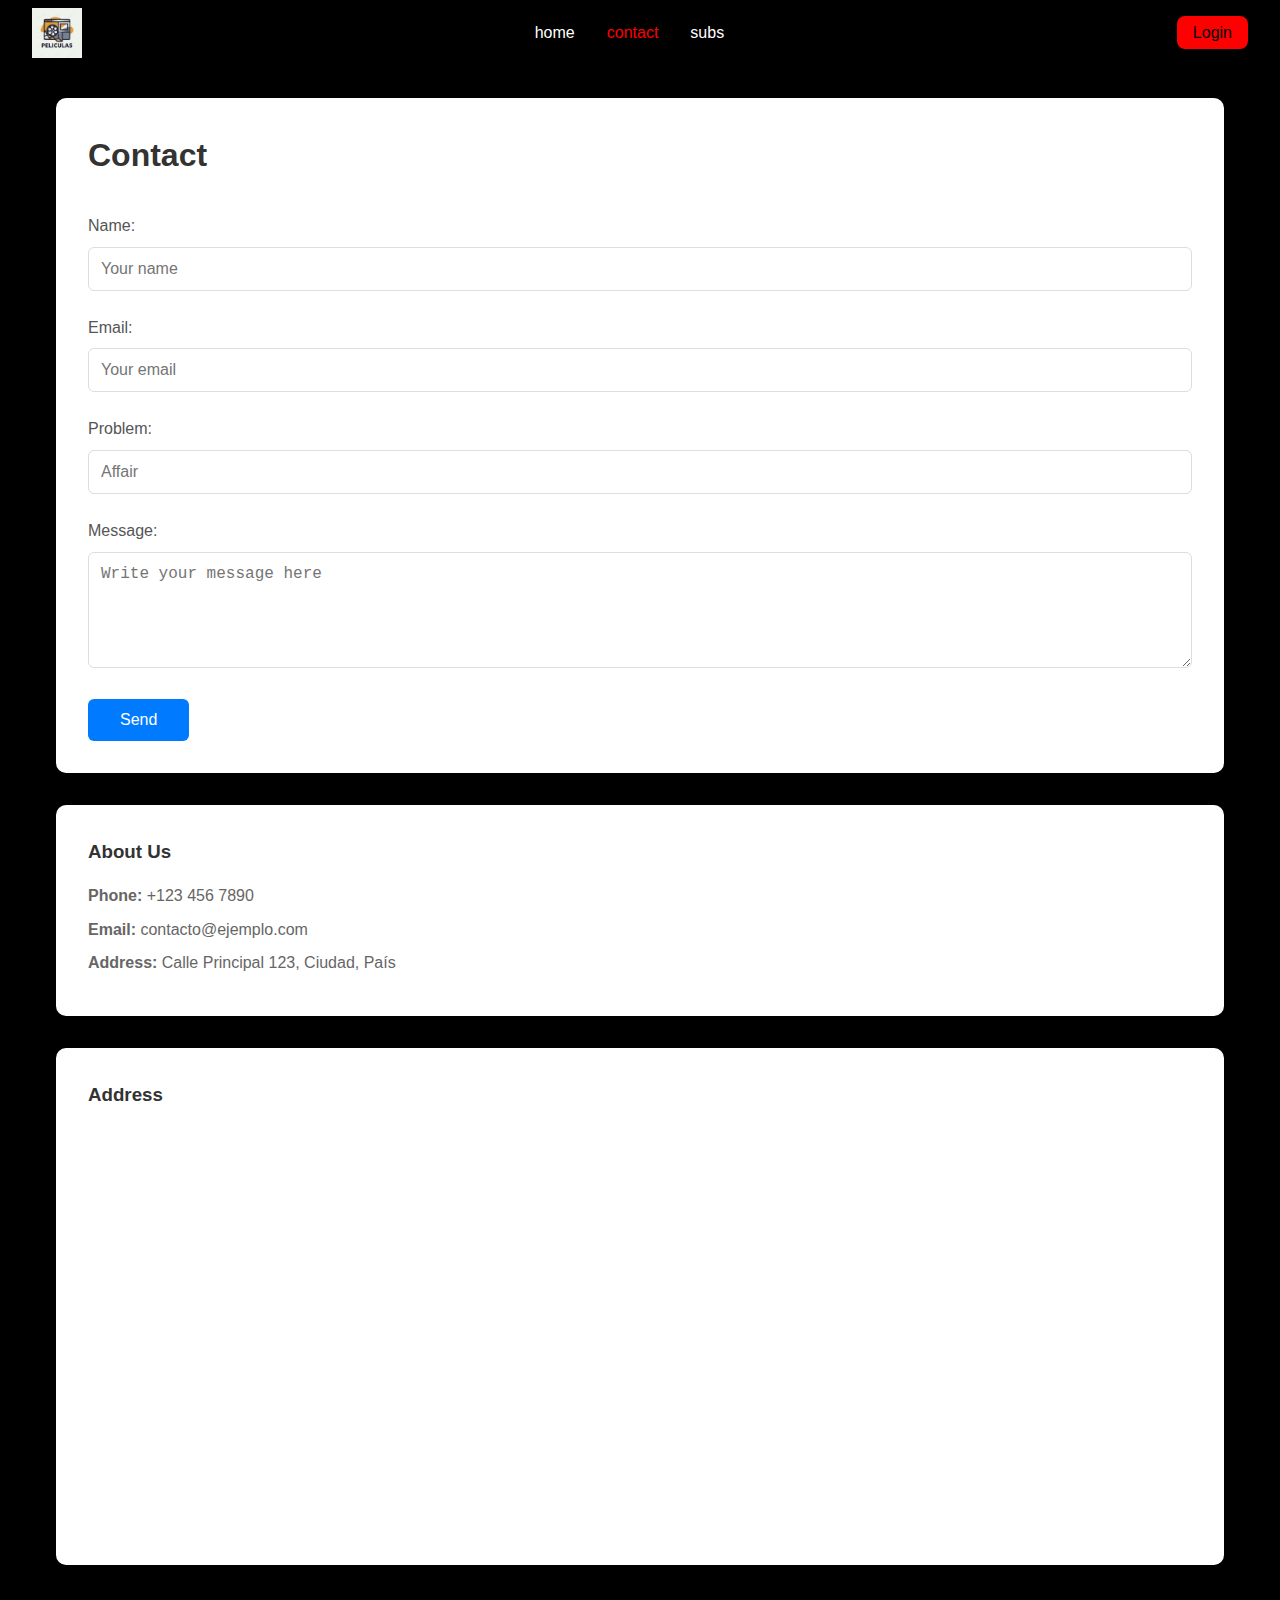
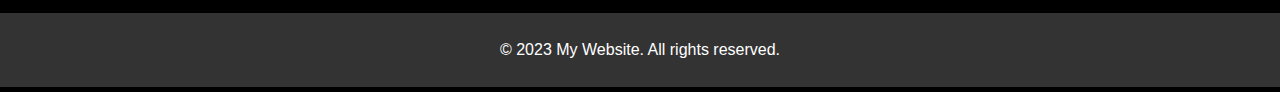
<file: contact.html>
<!DOCTYPE html>
<html lang="es">
<head>
    <meta charset="UTF-8">
    <meta name="viewport" content="width=device-width, initial-scale=1.0">
    <title>Página de Contacto</title>
    <link rel="stylesheet" href="styles8.css">
</head>
<body>
    
    <header>
        <nav class="navbar">
          
            <div class="logo">
                <img src="download.png" alt="Logo del Sitio" class="logo">
            </div>

        
            <ul class="nav-links">
                <li><a href="index.html" class="nav-link">home</a></li>
                <li><a href="contact.html" class="nav-link active">contact</a></li>
                <li><a href="subs.html" class="nav-link">subs</a></li>
            </ul>

          
            <div class="auth-buttons">
                <a href="login.html" class="auth-button grey">Login</a>
               
            </div>
        </nav>
    </header>

 
    <main>
        <section class="contact-section">
            <h2>contact</h2>
            
          
            <form id="contactForm" action="#" method="POST">
                <div class="form-group">
                    <label for="name">Name:</label>
                    <input type="text" id="name" name="name" required placeholder="Your name">
                </div>
                <div class="form-group">
                    <label for="email">email:</label>
                    <input type="email" id="email" name="email" required placeholder="Your email">
                </div>
                <div class="form-group">
                    <label for="subject">problem:</label>
                    <input type="text" id="subject" name="subject" required placeholder="Affair">
                </div>
                <div class="form-group">
                    <label for="message">message:</label>
                    <textarea id="message" name="message" rows="5" required placeholder="Write your message here"></textarea>
                </div>
                <button type="submit" class="submit-button">send</button>
            </form>
        </section>

        
        <section class="info-section">
            <h3>about us</h3>
            <ul class="contact-info">
                <li><strong>Phone:</strong> +123 456 7890</li>
                <li><strong>Email:</strong> contacto@ejemplo.com</li>
                <li><strong>Address:</strong> Calle Principal 123, Ciudad, País</li>
            </ul>
        </section>

    
        <section class="map-section">
            <h3>Address</h3>
            <iframe
                src="https://www.google.com/maps/embed?pb=!1m18!1m12!1m3!1d3022.898436979762!2d-73.99524328443024!3d40.75004527932791!2m3!1f0!2f0!3f0!3m2!1i1024!2i768!4f13.1!3m3!1m2!1s0x89c258e239e5b63f%3A0x6dd0a8c76b5da3c9!2sTimes%20Square!5e0!3m2!1sen!2sus!4v1696815874597!5m2!1sen!2sus"
                width="100%"
                height="400"
                style="border:0;"
                allowfullscreen=""
                loading="lazy"
                referrerpolicy="no-referrer-when-downgrade"
            ></iframe>
        </section>
    </main>


    <footer class="footer">
        <p>&copy; 2023 My Website. All rights reserved.</p>
    </footer>
</body>
</html>
</file>
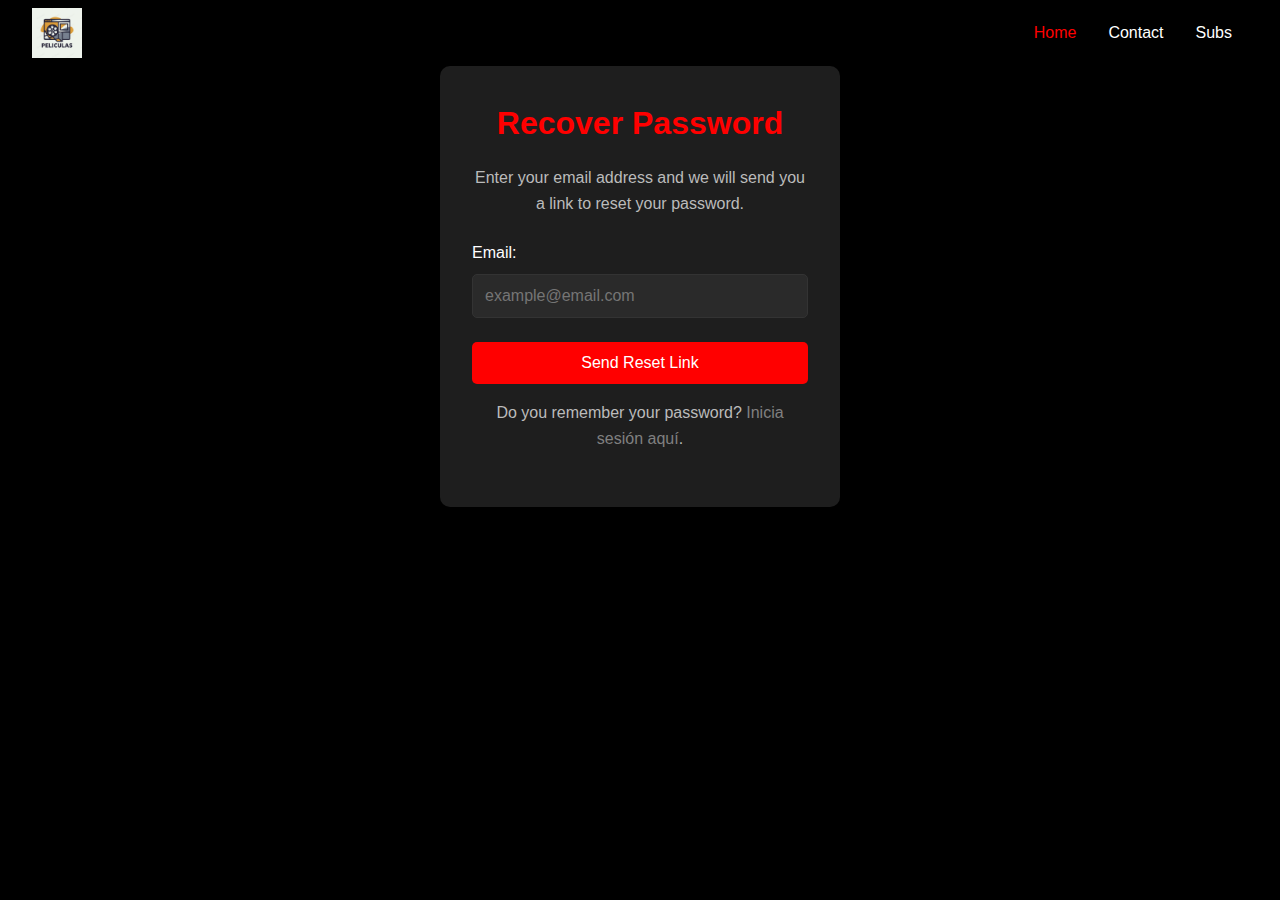
<file: forgot-password.html>
<!DOCTYPE html>
<html lang="es">
<head>
    <meta charset="UTF-8">
    <meta name="viewport" content="width=device-width, initial-scale=1.0">
    <title>Recuperar Contraseña</title>
    <link rel="stylesheet" href="styles5.css">
</head>
<body>
  
    <header>
        <nav class="navbar">
            <div class="logo">
                <img src="download.png" alt="Logo del Sitio" class="logo">
            </div>
            <ul class="nav-links">
                <li><a href="index.html" class="nav-link active">Home</a></li>
                <li><a href="contact.html" class="nav-link">Contact</a></li>
                <li><a href="subs.html" class="nav-link">Subs</a></li>
            </ul>
        </nav>
    </header>


    <main>
        <section class="forgot-password-section">
            <h2>Recover Password</h2>
            <p>Enter your email address and we will send you a link to reset your password.</p>

           
            <form id="forgotPasswordForm" onsubmit="return sendResetLink()">
              
                <div class="form-group">
                    <label for="email">Email:</label>
                    <input type="email" id="email" name="email" placeholder="example@email.com" required>
                </div>

            
                <button type="submit" class="submit-button">Send Reset Link</button>

               
                <p class="login-link">Do you remember your password? <a href="login.html">Inicia sesión aquí</a>.</p>
            </form>
        </section>
    </main>


    
    <script>
       
        function sendResetLink() {
            const email = document.getElementById('email').value.trim();

            const emailPattern = /^[^\s@]+@[^\s@]+\.[^\s@]+$/;
            if (!emailPattern.test(email)) {
                alert('Por favor, ingresa un correo electrónico válido.');
                return false;
            }

            alert(`Un enlace para restablecer tu contraseña ha sido enviado a ${email}.`);
            return true;
        }
    </script>
</body>
</html>
</file>
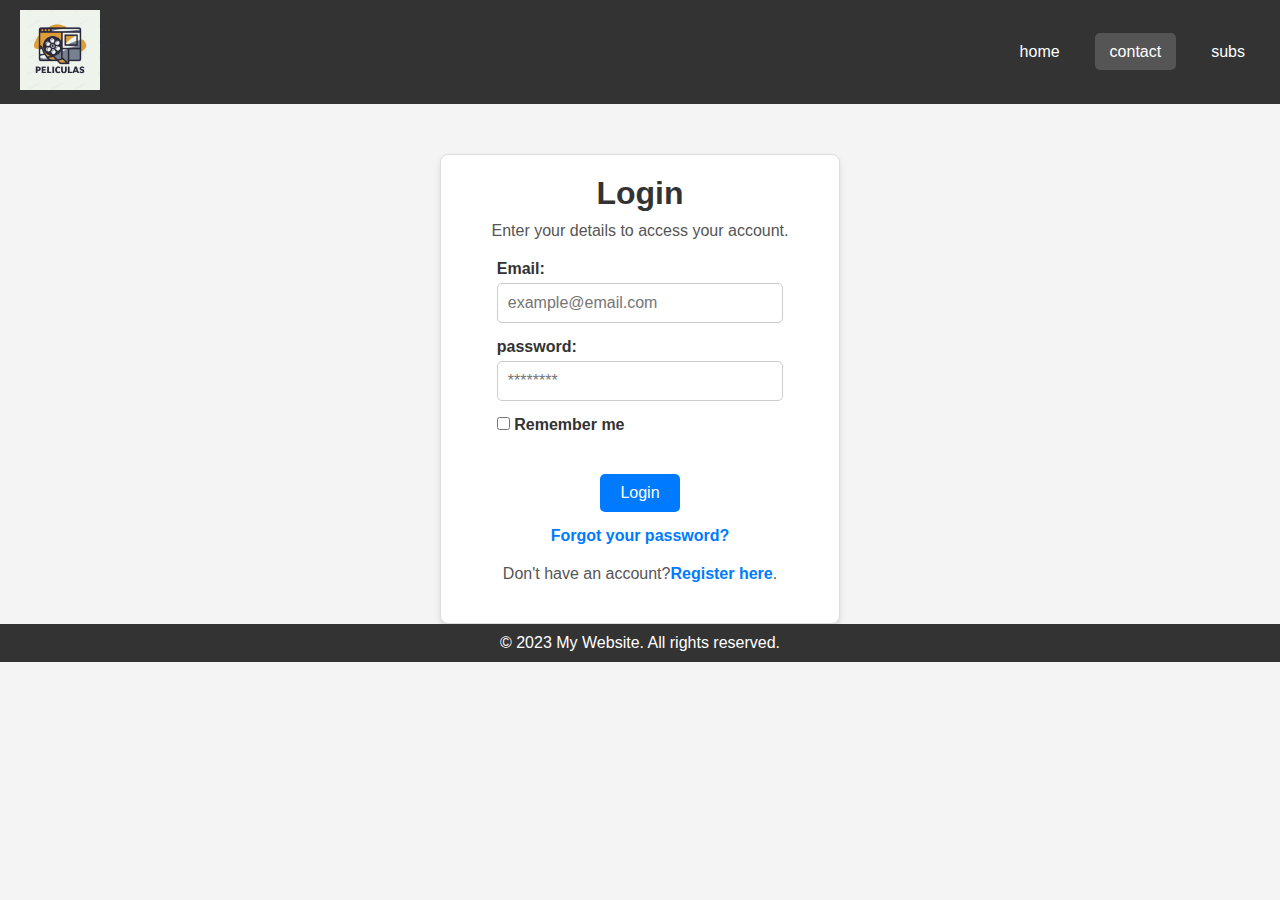
<file: login.html>
<!DOCTYPE html>
<html lang="es">
<head>
    <meta charset="UTF-8">
    <meta name="viewport" content="width=device-width, initial-scale=1.0">
    <title>Iniciar Sesión</title>
    <link rel="stylesheet" href="styles3.css">
</head>
<body>
   
    <header>
        <nav class="navbar">
            <div class="logo">
                <img src="download.png" alt="Logo del Sitio" class="logo">
                
            </div>
            <ul class="nav-links">
                <li><a href="index.html" class="nav-link">home</a></li>
                <li><a href="contact.html" class="nav-link active">contact</a></li>
                <li><a href="subs.html" class="nav-link">subs</a></li>
            </ul>
        </nav>
    </header>

    <main>
        <section class="login-section">
            <h2>Login</h2>
            <p>Enter your details to access your account.</p>

            <form id="loginForm" onsubmit="return validateLogin()">
              
                <div class="form-group">
                    <label for="email">Email:</label>
                    <input type="email" id="email" name="email" placeholder="example@email.com" required>
                </div>

                <div class="form-group">
                    <label for="password">password:</label>
                    <input type="password" id="password" name="password" placeholder="********" required>
                </div>

              
                <div class="form-group">
                    <label>
                        <input type="checkbox" id="rememberMe" name="rememberMe"> Remember me
                    </label>
                </div>

             
                <button type="submit" class="submit-button">Login</button>

          
                <p class="forgot-password"><a href="forgot-password.html">Forgot your password?</a></p>

             
                <p class="register-link">Don't have an account?<a href="register.html">Register here</a>.</p>
            </form>
        </section>
    </main>


    <footer class="footer">
        <p>&copy; 2023 My Website. All rights reserved.</p>
    </footer>

    <script>
        function validateLogin() {
            const email = document.getElementById('email').value.trim();
            const password = document.getElementById('password').value;

         
            const emailPattern = /^[^\s@]+@[^\s@]+\.[^\s@]+$/;
            if (!emailPattern.test(email)) {
                alert('Por favor, ingresa un correo electrónico válido.');
                return false;
            }

          
            if (password.length < 6) {
                alert('La contraseña debe tener al menos 6 caracteres.');
                return false;
            }

         
            alert('Inicio de sesión exitoso. ¡Bienvenido!');
            return true;
        }
    </script>
</body>
</html>
</file>
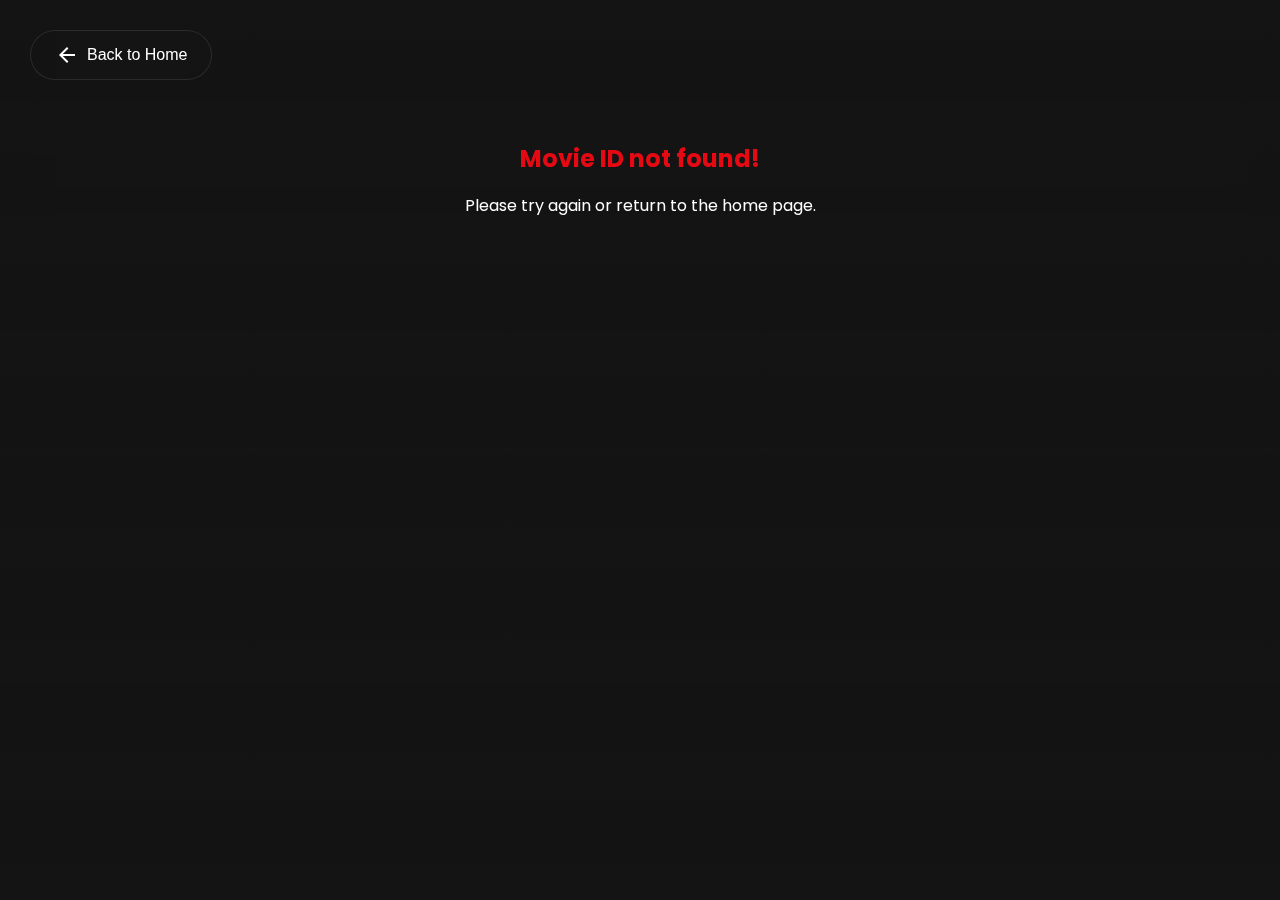
<file: movie-details.html>
<!DOCTYPE html>
<html lang="es">
<head>
    <meta charset="UTF-8">
    <meta name="viewport" content="width=device-width, initial-scale=1.0">
    <title>Movie Details</title>
    <link rel="stylesheet" href="movie-details.css">
    <link href="https://fonts.googleapis.com/css2?family=Poppins:wght@300;400;500;600;700&display=swap" rel="stylesheet">
</head>
<body>
    <div class="loading-screen">
        <div class="loader"></div>
    </div>

    <div class="background-wrapper">
        <div class="overlay"></div>
        <video class="background-video" autoplay muted loop playsinline>
            <source id="video-background" src="" type="video/mp4">
        </video>
    </div>

    <button class="back-button" onclick="window.location.href='index.html';">
        <svg class="back-icon" viewBox="0 0 24 24">
            <path d="M20 11H7.83l5.59-5.59L12 4l-8 8 8 8 1.41-1.41L7.83 13H20v-2z"/>
        </svg>
        <span>Back to Home</span>
    </button>

    <main id="movieDetails" class="content-wrapper">
      
    </main>

    <script src="movie-details.js"></script>
</body>
</html>
</file>
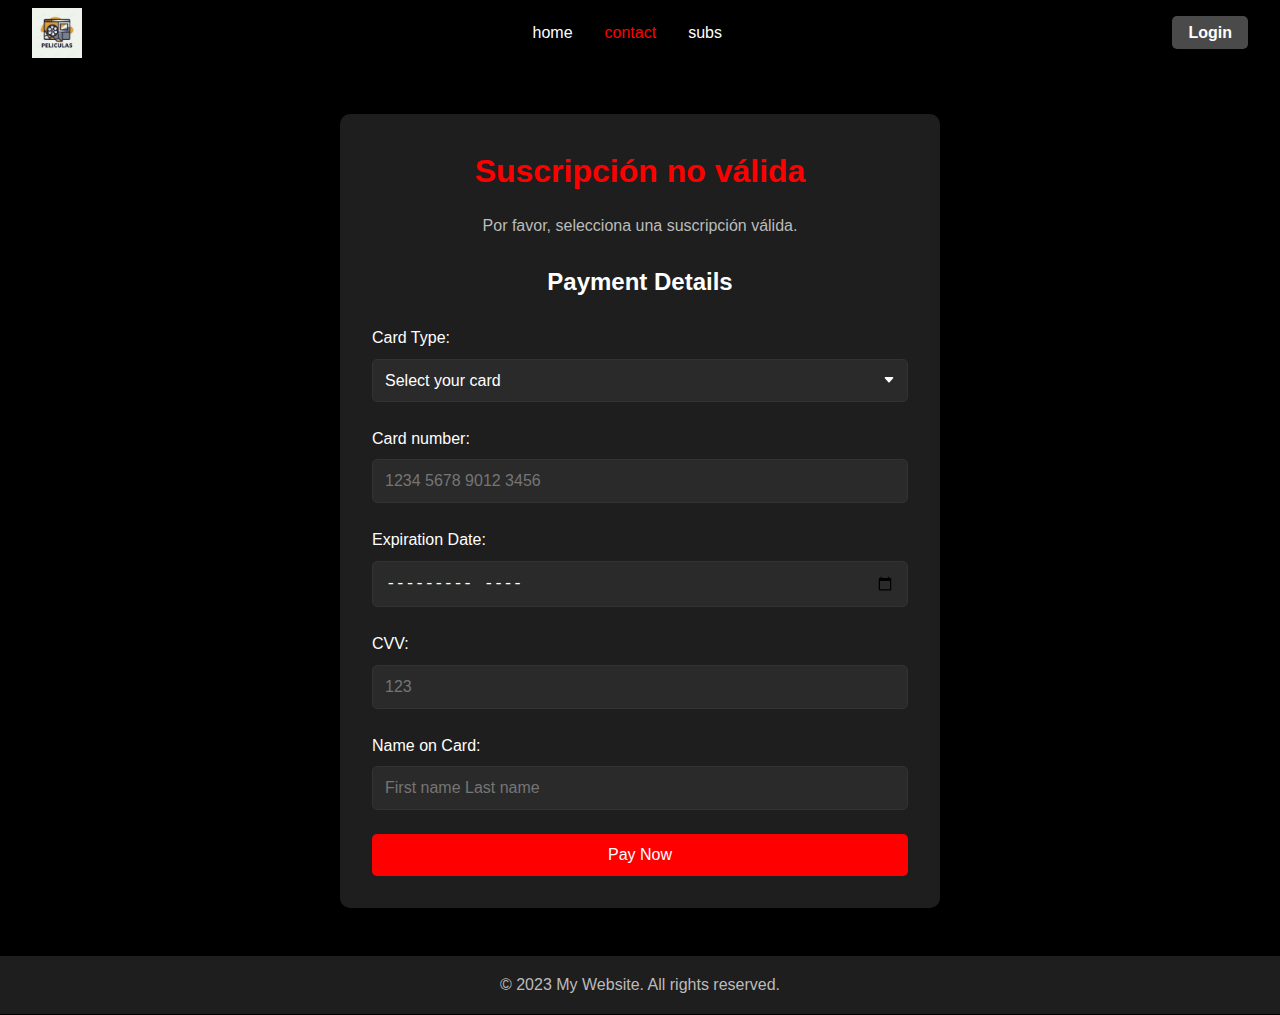
<file: payment.html>
<!DOCTYPE html>
<html lang="es">
<head>
    <meta charset="UTF-8">
    <meta name="viewport" content="width=device-width, initial-scale=1.0">
    <title>Pago de Suscripción</title>
    <link rel="stylesheet" href="styles6.css">
</head>
<body>
  
    <header>
        <nav class="navbar">
            <div class="logo">
                <img src="download.png" alt="Logo del Sitio" class="logo">
            </div>
            <ul class="nav-links">
                <li><a href="index.html" class="nav-link">home</a></li>
                <li><a href="contact.html" class="nav-link active">contact</a></li>
                <li><a href="subs.html" class="nav-link">subs</a></li>
            </ul>
            <div class="auth-buttons">
                <a href="login.html" class="auth-button grey">Login</a>
            </div>
        </nav>
    </header>

    <main>
        <section class="payment-section">
            <h2 id="subscriptionTitle">Loading subscription details...</h2>
            <p id="subscriptionDetails">Please wait while details are loaded.</p>

           
            <form id="paymentForm" action="#" method="POST" onsubmit="return validateForm()">
                <h3>Payment Details</h3>

                <div class="form-group">
                    <label for="cardType">Card Type:</label>
                    <select id="cardType" name="cardType" required>
                        <option value="" disabled selected>Select your card</option>
                        <option value="visa">Visa</option>
                        <option value="mastercard">MasterCard</option>
                    </select>
                </div>

               
                <div class="form-group">
                    <label for="cardNumber">Card number:</label>
                    <input type="text" id="cardNumber" name="cardNumber" placeholder="1234 5678 9012 3456" required>
                </div>

            
                <div class="form-group">
                    <label for="expiryDate">Expiration Date:</label>
                    <input type="month" id="expiryDate" name="expiryDate" required>
                </div>

              
                <div class="form-group">
                    <label for="cvv">CVV:</label>
                    <input type="text" id="cvv" name="cvv" placeholder="123" maxlength="3" required>
                </div>

             
                <div class="form-group">
                    <label for="cardholderName">Name on Card:</label>
                    <input type="text" id="cardholderName" name="cardholderName" placeholder="First name Last name" required>
                </div>

            
                <button type="submit" class="submit-button">Pay Now</button>
            </form>
        </section>
    </main>

   
    <footer class="footer">
        <p>&copy; 2023 My Website. All rights reserved.</p>
    </footer>

    <script>
      
        window.onload = () => {
            const params = new URLSearchParams(window.location.search);
            const type = params.get('type');

            let title, details;

            if (type === '1-month') {
                title = 'Suscripción de 1 Mes';
                details = 'Precio: $9.99<br>Acceso ilimitado durante 1 mes.';
            } else if (type === '3-months') {
                title = 'Suscripción de 3 Meses';
                details = 'Precio: $24.99<br>Ahorra con nuestra oferta trimestral.';
            } else if (type === '1-year') {
                title = 'Suscripción de 1 Año';
                details = 'Precio: $89.99<br>Ahorra más con nuestra suscripción anual.';
            } else {
                title = 'Suscripción no válida';
                details = 'Por favor, selecciona una suscripción válida.';
            }

            document.getElementById('subscriptionTitle').innerHTML = title;
            document.getElementById('subscriptionDetails').innerHTML = details;
        };

  
        function validateForm() {
            const cardType = document.getElementById('cardType').value;
            const cardNumber = document.getElementById('cardNumber').value.trim();
            const expiryDate = document.getElementById('expiryDate').value;
            const cvv = document.getElementById('cvv').value.trim();
            const cardholderName = document.getElementById('cardholderName').value.trim();

          
            if (!/^\d{16}$/.test(cardNumber)) {
                alert('El número de tarjeta debe tener 16 dígitos.');
                return false;
            }

            if (!/^\d{3}$/.test(cvv)) {
                alert('El CVV debe tener 3 dígitos.');
                return false;
            }

           
            if (!/^[A-Za-z\s]+$/.test(cardholderName)) {
                alert('El nombre en la tarjeta solo puede contener letras y espacios.');
                return false;
            }

       
            alert('Pago exitoso. ¡Gracias por tu suscripción!');
            return true;
        }
    </script>
</body>
</html>
</file>
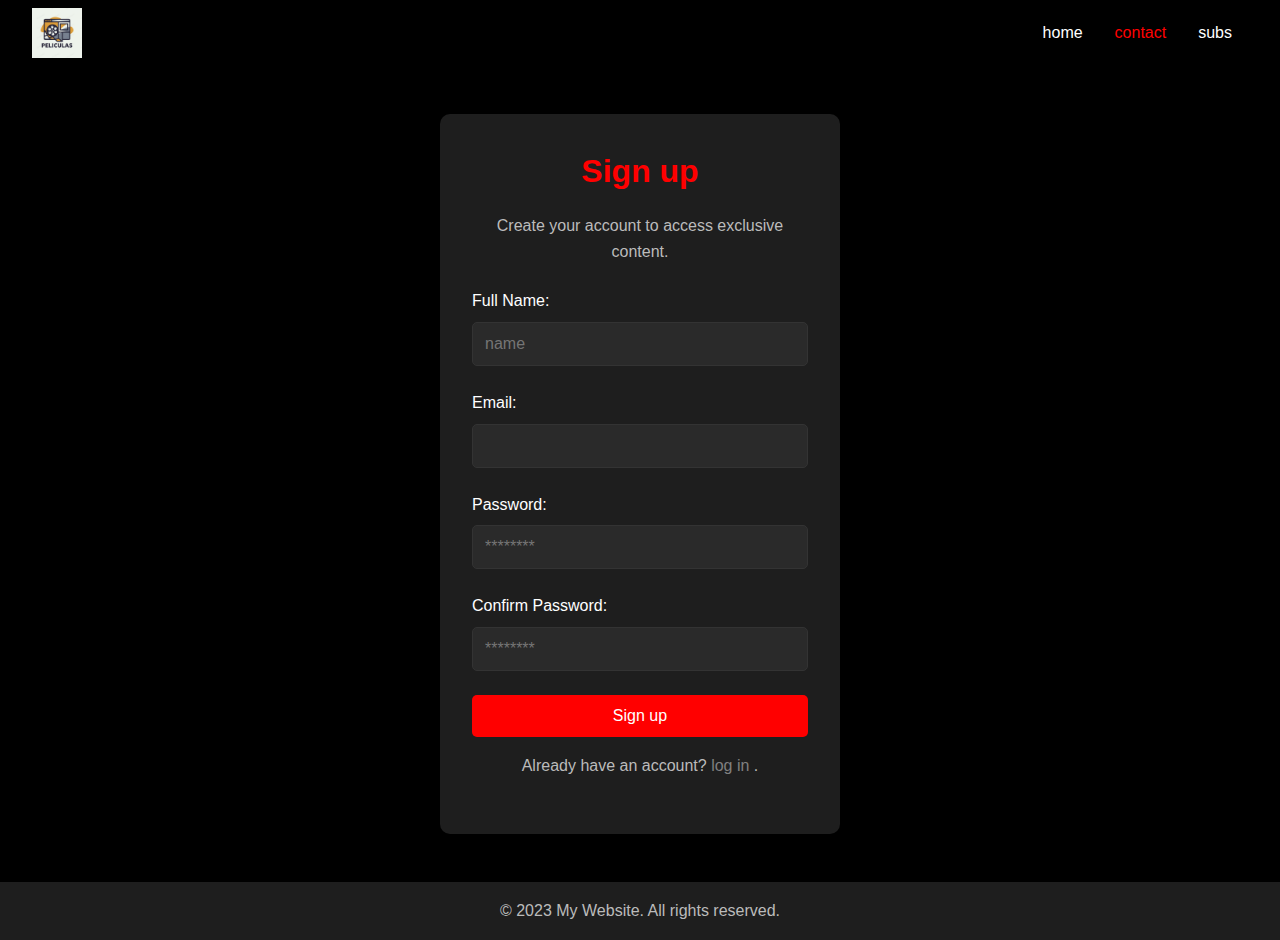
<file: register.html>
<!DOCTYPE html>
<html lang="es">
<head>
    <meta charset="UTF-8">
    <meta name="viewport" content="width=device-width, initial-scale=1.0">
    <title>Registro</title>
    <link rel="stylesheet" href="styles4.css">
</head>
<body>

    <header>
        <nav class="navbar">
            <div class="logo">
                <img src="download.png" alt="Logo del Sitio" class="logo">
            </div>
            <ul class="nav-links">
                <li><a href="index.html" class="nav-link">home</a></li>
                <li><a href="contact.html" class="nav-link active">contact</a></li>
                <li><a href="subs.html" class="nav-link">subs</a></li>
            </ul>
        </nav>
    </header>


    <main>
        <section class="register-section">
            <h2>Sign up</h2>
            <p>Create your account to access exclusive content.</p>

         
            <form id="registerForm" onsubmit="return validateRegistration()">
          
                <div class="form-group">
                    <label for="name">Full Name:</label>
                    <input type="text" id="name" name="name" placeholder="name " required>
                </div>

                <div class="form-group">
                    <label for="email">Email:</label>
                    <input type="email" id="email" name="email" placeholder="" required>
                </div>

                
                <div class="form-group">
                    <label for="password">Password:</label>
                    <input type="password" id="password" name="password" placeholder="********" required>
                </div>

             
                <div class="form-group">
                    <label for="confirmPassword">Confirm Password:</label>
                    <input type="password" id="confirmPassword" name="confirmPassword" placeholder="********" required>
                </div>

                <button type="submit" class="submit-button">Sign up</button>

             
                <p class="login-link">Already have an account? <a href="login.html">log in </a>.</p>
            </form>
        </section>
    </main>


    <footer class="footer">
        <p>&copy; 2023 My Website. All rights reserved.</p>
    </footer>

    <script>
       
        function validateRegistration() {
            const name = document.getElementById('name').value.trim();
            const email = document.getElementById('email').value.trim();
            const password = document.getElementById('password').value;
            const confirmPassword = document.getElementById('confirmPassword').value;

            if (name.length < 3) {
                alert('El nombre debe tener al menos 3 caracteres.');
                return false;
            }

            const emailPattern = /^[^\s@]+@[^\s@]+\.[^\s@]+$/;
            if (!emailPattern.test(email)) {
                alert('Por favor, ingresa un correo electrónico válido.');
                return false;
            }

            
            if (password.length < 6) {
                alert('La contraseña debe tener al menos 6 caracteres.');
                return false;
            }

            
            if (password !== confirmPassword) {
                alert('Las contraseñas no coinciden.');
                return false;
            }

            alert('Registro exitoso. ¡Bienvenido!');
            return true;
        }
    </script>
</body>
</html>
</file>
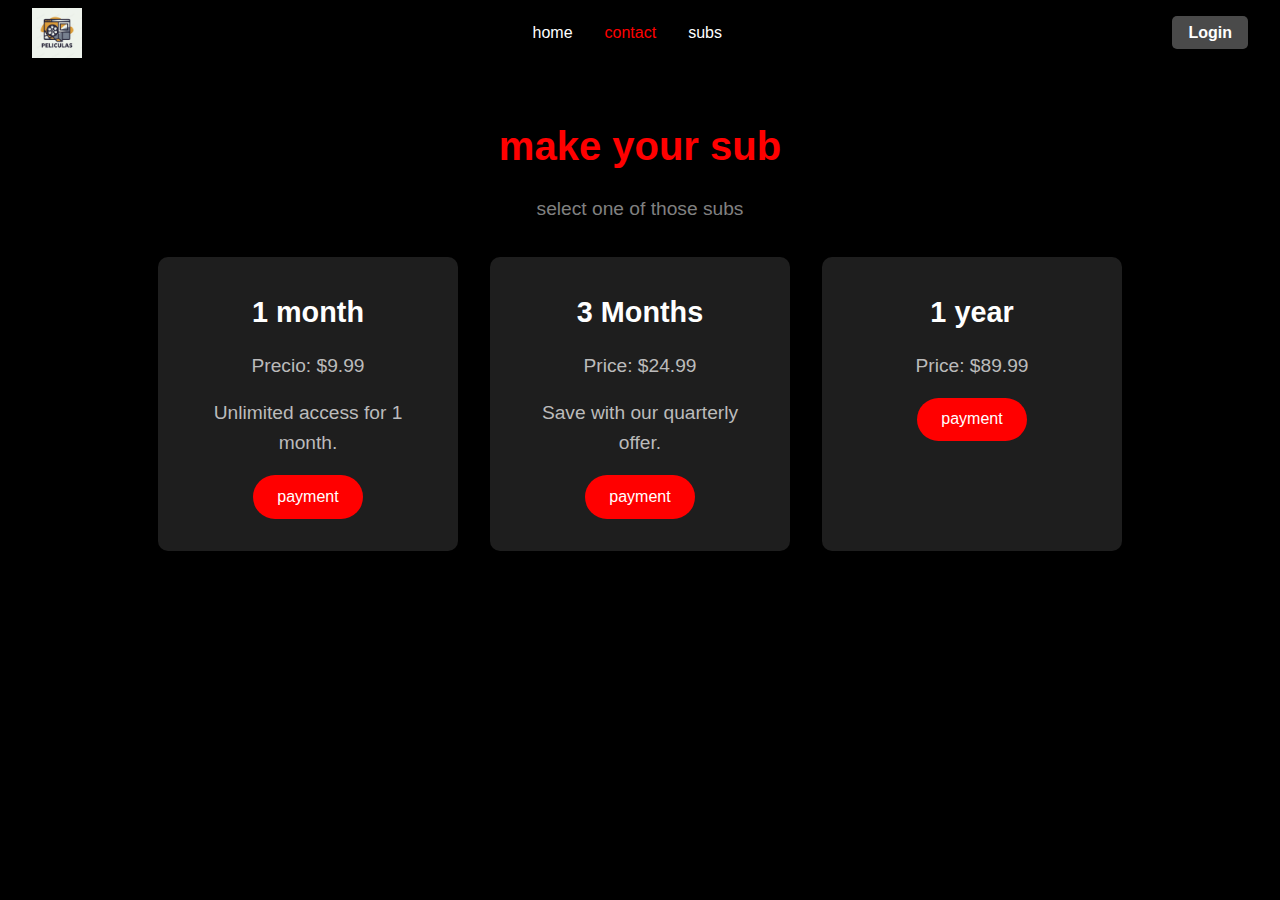
<file: subs.html>
<!DOCTYPE html>
<html lang="es">
<head>
    <meta charset="UTF-8">
    <meta name="viewport" content="width=device-width, initial-scale=1.0">
    <title>Suscripciones</title>
    <link rel="stylesheet" href="styles2.css">
</head>
<body>

    <header>
        <nav class="navbar">
            <div class="logo">
                <img src="download.png" alt="Logo del Sitio" class="logo">
            </div>
            <ul class="nav-links">
                <li><a href="index.html" class="nav-link">home</a></li>
                <li><a href="contact.html" class="nav-link active">contact</a></li>
                <li><a href="subs.html" class="nav-link">subs</a></li>
            </ul>
            <div class="auth-buttons">
                <a href="login.html" class="auth-button grey">Login</a>
              
            </div>
        </nav>
    </header>


    <main>
        <section class="subs-section">
            <h2>make your sub</h2>
            <p>select one of those subs</p>

        
            <div class="subs-container">
              
                <div class="sub-box" onclick="navigateToPayment('1-month')">
                    <h3>1 month</h3>
                    <p>Precio: $9.99</p>
                    <p>Unlimited access for 1 month.</p>
                    <button class="sub-button">payment</button>
                </div>

            
                <div class="sub-box" onclick="navigateToPayment('3-months')">
                    <h3>3 Months</h3>
                    <p>Price: $24.99</p>
                    <p>Save with our quarterly offer.</p>
                    <button class="sub-button">payment</button>
                </div>

            
                <div class="sub-box" onclick="navigateToPayment('1-year')">
                    <h3>1 year</h3>
                    <p>Price: $89.99</p>
                    <p></p>
                    <button class="sub-button">payment</button>
                </div>
            </div>
        </section>
    </main>
    <script>
        
        function navigateToPayment(type) {
            window.location.href = `payment.html?type=${type}`;
        }
    </script>
</body>
</html>
</file>
<file: styles8.css>
:root {
  --primary-color: red;
  --secondary-color: black;
  --background-color: black;
  --text-color: red ;
  --border-radius: 8px;
}

* {
  margin: 0;
  padding: 0;
  box-sizing: border-box;
}

body {
  font-family: "Roboto", sans-serif;
  background-color: var(--background-color);
  color: var(--text-color);
  line-height: 1.6;
}

.navbar {
  display: flex;
  justify-content: space-between;
  align-items: center;
  padding: 0.5rem 2rem;
  background-color: var(--secondary-color);
  box-shadow: 0 2px 4px rgba(0, 0, 0, 0.1);
}

.logo{
  height: 50px;
  width: auto; 
}

.nav-links {
  display: flex;
  list-style: none;
}

.nav-link {
  color: #fff;
  text-decoration: none;
  padding: 0.5rem 1rem;
  transition: color 0.3s ease;
}

.nav-link:hover,
.nav-link.active {
  color: var(--primary-color);
}

.auth-button {
  background-color: var(--primary-color);
  color: black;
  padding: 0.5rem 1rem;
  border-radius: var(--border-radius);
  text-decoration: none;
  transition: background-color 0.3s ease;
}

.auth-button:hover {
  background-color: white;
}

  main {
    max-width: 1200px;
    margin: 2rem auto;
    padding: 0 1rem;
  }
  
  .contact-section {
    background: white;
    padding: 2rem;
    border-radius: 10px;
    box-shadow: 0 2px 4px rgba(0, 0, 0, 0.1);
    margin-bottom: 2rem;
  }
  
  .contact-section h2 {
    color: #333;
    margin-bottom: 2rem;
    text-transform: capitalize;
    font-size: 2rem;
  }
  
  
  .form-group {
    margin-bottom: 1.5rem;
  }
  
  .form-group label {
    display: block;
    margin-bottom: 0.5rem;
    color: #555;
    text-transform: capitalize;
  }
  
  .form-group input,
  .form-group textarea {
    width: 100%;
    padding: 0.75rem;
    border: 1px solid #ddd;
    border-radius: 6px;
    font-size: 1rem;
    transition: border-color 0.3s ease;
  }
  
  .form-group input:focus,
  .form-group textarea:focus {
    outline: none;
    border-color: #007bff;
  }
  
  .submit-button {
    background-color: #007bff;
    color: white;
    border: none;
    padding: 0.75rem 2rem;
    border-radius: 6px;
    cursor: pointer;
    font-size: 1rem;
    text-transform: capitalize;
    transition: background-color 0.3s ease;
  }
  
  .submit-button:hover {
    background-color: #0056b3;
  }
  

  .info-section {
    background: white;
    padding: 2rem;
    border-radius: 10px;
    box-shadow: 0 2px 4px rgba(0, 0, 0, 0.1);
    margin-bottom: 2rem;
  }
  
  .info-section h3 {
    color: #333;
    margin-bottom: 1rem;
    text-transform: capitalize;
  }
  
  .contact-info {
    list-style: none;
  }
  
  .contact-info li {
    margin-bottom: 0.5rem;
    color: #666;
  }
  
  
  .map-section {
    background: white;
    padding: 2rem;
    border-radius: 10px;
    box-shadow: 0 2px 4px rgba(0, 0, 0, 0.1);
  }
  
  .map-section h3 {
    color: #333;
    margin-bottom: 1rem;
    text-transform: capitalize;
  }
  
  .map-section iframe {
    border-radius: 6px;
  }
  

  .footer {
    background-color: #333;
    color: white;
    text-align: center;
    padding: 1.5rem;
    margin-top: 3rem;
  }
  
  @media (max-width: 768px) {
    .navbar {
      flex-direction: column;
      gap: 1rem;
      padding: 1rem;
    }
  
    .nav-links {
      gap: 1rem;
    }
  
    .auth-buttons {
      width: 100%;
      justify-content: center;
    }
  
    main {
      margin: 1rem auto;
    }
  
    .contact-section,
    .info-section,
    .map-section {
      padding: 1.5rem;
    }
  }
</file>
<file: styles5.css>
:root {
  --primary-color: red;
  --secondary-color: black;
  --background-color: black;
  --text-color: red ;
  --border-radius: 8px;
}

* {
  margin: 0;
  padding: 0;
  box-sizing: border-box;
}

body {
  font-family: "Roboto", sans-serif;
  background-color: var(--background-color);
  color: var(--text-color);
  line-height: 1.6;
}

.navbar {
  display: flex;
  justify-content: space-between;
  align-items: center;
  padding: 0.5rem 2rem;
  background-color: var(--secondary-color);
  box-shadow: 0 2px 4px rgba(0, 0, 0, 0.1);
}

.logo{
  height: 50px;
  width: auto; 
}

.nav-links {
  display: flex;
  list-style: none;
}

.nav-link {
  color: #fff;
  text-decoration: none;
  padding: 0.5rem 1rem;
  transition: color 0.3s ease;
}

.nav-link:hover,
.nav-link.active {
  color: var(--primary-color);
}

.auth-button {
  background-color: var(--primary-color);
  color: black;
  padding: 0.5rem 1rem;
  border-radius: var(--border-radius);
  text-decoration: none;
  transition: background-color 0.3s ease;
}

.auth-button:hover {
  background-color: white;
}


  main {
    flex: 1;
    display: flex;
    align-items: center;
    justify-content: center;
  }
  
  .forgot-password-section {
    max-width: 400px;
    width: 90%;
    padding: 2rem;
    background-color: #1e1e1e;
    border-radius: 10px;
    box-shadow: 0 4px 6px rgba(0, 0, 0, 0.1);
  }
  
  .forgot-password-section h2 {
    font-size: 2rem;
    color: red;
    margin-bottom: 1rem;
    text-align: center;
  }
  
  .forgot-password-section p {
    color: #bbbbbb;
    margin-bottom: 1.5rem;
    text-align: center;
  }
  
  .form-group {
    margin-bottom: 1.5rem;
  }
  
  .form-group label {
    display: block;
    margin-bottom: 0.5rem;
    color: #ffffff;
  }
  
  .form-group input {
    width: 100%;
    padding: 0.75rem;
    border: 1px solid #333333;
    border-radius: 5px;
    background-color: #2a2a2a;
    color: #ffffff;
    font-size: 1rem;
  }
  
  .form-group input:focus {
    outline: none;
    border-color: #4caf50;
  }
  
  .submit-button {
    width: 100%;
    padding: 0.75rem;
    background-color: red;
    color: white;
    border: none;
    border-radius: 5px;
    font-size: 1rem;
    cursor: pointer;
    transition: background-color 0.3s ease;
  }
  
  .submit-button:hover {
    background-color:black;
  }
  
  .login-link {
    text-align: center;
    margin-top: 1rem;
    color: #bbbbbb;
  }
  
  .login-link a {
    color: gray;
    text-decoration: none;
  }
  
  .login-link a:hover {
    text-decoration: underline;
  }
  
  
  .footer {
    background-color: #1e1e1e;
    color: #bbbbbb;
    text-align: center;
    padding: 1rem;
    margin-top: auto;
  }

  @media (max-width: 768px) {
    .navbar {
      flex-direction: column;
      align-items: flex-start;
    }
  
    .nav-links {
      margin-top: 1rem;
      flex-direction: column;
      width: 100%;
    }
  
    .nav-link {
      margin: 0.5rem 0;
    }
  
    .forgot-password-section {
      margin: 2rem 1rem;
      padding: 1.5rem;
    }
  }
</file>
<file: styles3.css>
* {
    margin: 0;
    padding: 0;
    box-sizing: border-box;
    font-family: Arial, sans-serif;
}

body {
    background-color: #f4f4f4;
    color: #333;
}


.navbar {
    display: flex;
    align-items: center;
    justify-content: space-between;
    width: 100%;
   
    padding: 10px 20px;
    background-color: #333;
    color: white;
    margin: 0 auto;
}

.logo {
    width: 80px;
    height: auto;
    margin-right: 20px;
}

.nav-links {
    display: flex;
    gap: 20px;
    list-style: none;
}

.nav-link {
    color: white;
    text-decoration: none;
    font-size: 16px;
    padding: 10px 15px;
    border-radius: 5px;
    transition: background-color 0.3s ease;
}

.nav-link:hover,
.nav-link.active {
    background-color: #555;
}


.login-section {
    padding: 20px;
    max-width: 400px;
    margin: 0 auto;
    background-color: #fff;
    border: 1px solid #ddd;
    border-radius: 8px;
    box-shadow: 0 4px 6px rgba(0, 0, 0, 0.1);
    text-align: center;
    margin-top: 50px;
}

.login-section h2 {
    font-size: 2em;
    margin-bottom: 10px;
    color: #333;
}

.login-section p {
    font-size: 1em;
    margin-bottom: 20px;
    color: #555;
}


.form-group {
    display: flex;
    flex-direction: column;
    margin-bottom: 15px;
    text-align: left;
    width: 80%;
    margin-left: auto;
    margin-right: auto;
}

.form-group label {
    font-weight: bold;
    margin-bottom: 5px;
    color: #333;
}

.form-group input {
    padding: 10px;
    font-size: 16px;
    border: 1px solid #ccc;
    border-radius: 5px;
    transition: border-color 0.3s ease;
}

.form-group input:focus {
    border-color: #007BFF;
    outline: none;
}


.submit-button {
    background-color: #007BFF;
    color: white;
    border: none;
    padding: 10px 20px;
    border-radius: 5px;
    cursor: pointer;
    font-size: 1em;
    margin-top: 20px;
    transition: background-color 0.3s ease;
}

.submit-button:hover {
    background-color: #0056b3;
}


.forgot-password,
.register-link {
    margin-top: 15px;
    font-size: 0.9em;
    color: #555;
}

.forgot-password a,
.register-link a {
    color: #007BFF;
    text-decoration: none;
    font-weight: bold;
}

.forgot-password a:hover,
.register-link a:hover {
    text-decoration: underline;
}


@media (max-width: 768px) {
    .login-section {
        padding: 15px;
    }

    .form-group {
        width: 100%;
    }
}


.footer {
    background-color: #333;
    color: white;
    text-align: center;
    padding: 10px 0;
    margin-top: auto;
}
</file>
<file: movie-details.css>
:root {
    --primary-color: #e50914;
    --secondary-color: #141414;
    --accent-color: #ffd700;
    --text-primary: #ffffff;
    --text-secondary: #b3b3b3;
    --glass-bg: rgba(20, 20, 20, 0.8);
    --glass-border: rgba(255, 255, 255, 0.1);
    --transition-speed: 0.3s;
  }
  
  * {
    margin: 0;
    padding: 0;
    box-sizing: border-box;
  }
  
  body {
    font-family: "Poppins", sans-serif;
    background-color: var(--secondary-color);
    color: var(--text-primary);
    line-height: 1.6;
    overflow-x: hidden;
    min-height: 100vh;
  }
  
 
  .loading-screen {
    position: fixed;
    inset: 0;
    background-color: var(--secondary-color);
    display: flex;
    justify-content: center;
    align-items: center;
    z-index: 1000;
    transition: opacity 0.5s ease-out;
  }
  
  .loading-screen.hidden {
    opacity: 0;
    pointer-events: none;
  }
  
  .loader {
    width: 50px;
    height: 50px;
    border: 3px solid var(--glass-border);
    border-top-color: var(--primary-color);
    border-radius: 50%;
    animation: spin 1s infinite linear;
  }
  
  @keyframes spin {
    to {
      transform: rotate(360deg);
    }
  }
  

  .background-wrapper {
    position: fixed;
    inset: 0;
    z-index: -1;
    overflow: hidden;
  }
  
  .background-video {
    position: absolute;
    top: 50%;
    left: 50%;
    transform: translate(-50%, -50%);
    min-width: 100%;
    min-height: 100%;
    width: auto;
    height: auto;
    object-fit: cover;
    filter: blur(8px) brightness(0.4);
    transition: all 1s ease-out;
  }
  
  .overlay {
    position: absolute;
    inset: 0;
    background: linear-gradient(
      to bottom,
      rgba(20, 20, 20, 0.8) 0%,
      rgba(20, 20, 20, 0.6) 50%,
      rgba(20, 20, 20, 0.8) 100%
    );
    z-index: 1;
  }
  
  
  .back-button {
    position: fixed;
    top: 30px;
    left: 30px;
    display: flex;
    align-items: center;
    gap: 8px;
    background: var(--glass-bg);
    color: var(--text-primary);
    padding: 12px 24px;
    border: 1px solid var(--glass-border);
    border-radius: 50px;
    font-size: 16px;
    cursor: pointer;
    backdrop-filter: blur(10px);
    transition: all var(--transition-speed) ease;
    z-index: 10;
  }
  
  .back-button:hover {
    background: var(--primary-color);
    transform: translateY(-2px);
    box-shadow: 0 5px 15px rgba(229, 9, 20, 0.3);
  }
  
  .back-icon {
    width: 24px;
    height: 24px;
    fill: currentColor;
  }
  

  .content-wrapper {
    max-width: 1400px;
    margin: 0 auto;
    padding: 100px 30px;
    position: relative;
    z-index: 2;
  }
  
  .movie-details {
    display: grid;
    grid-template-columns: minmax(300px, 400px) 1fr;
    gap: 50px;
    background: var(--glass-bg);
    border: 1px solid var(--glass-border);
    border-radius: 20px;
    padding: 40px;
    backdrop-filter: blur(10px);
    animation: fadeIn 0.5s ease-out;
  }
  

  .poster-container {
    position: relative;
    border-radius: 12px;
    overflow: hidden;
    box-shadow: 0 25px 50px -12px rgba(0, 0, 0, 0.5);
    transition: transform var(--transition-speed) ease;
  }
  
  .poster-container:hover {
    transform: scale(1.02);
  }
  
  .movie-poster {
    width: 100%;
    height: auto;
    display: block;
    transition: transform var(--transition-speed) ease;
  }
  

  .movie-info {
    display: flex;
    flex-direction: column;
    gap: 25px;
  }
  
  .movie-title {
    font-size: 3.5rem;
    font-weight: 700;
    line-height: 1.2;
    background: linear-gradient(45deg, var(--text-primary), var(--primary-color));
    -webkit-background-clip: text;
    -webkit-text-fill-color: transparent;
    margin-bottom: 10px;
  }
  
  .movie-meta {
    display: flex;
    gap: 20px;
    flex-wrap: wrap;
    align-items: center;
  }
  
  .genre-tag {
    background: var(--primary-color);
    color: var(--text-primary);
    padding: 6px 16px;
    border-radius: 50px;
    font-size: 0.9rem;
    font-weight: 500;
  }
  
  .movie-description {
    font-size: 1.1rem;
    line-height: 1.8;
    color: var(--text-secondary);
    max-width: 800px;
  }
  
  .cast-section {
    margin-top: 20px;
  }
  
  .section-title {
    font-size: 1.5rem;
    color: var(--text-primary);
    margin-bottom: 10px;
    font-weight: 600;
  }
  
  .cast-list {
    color: var(--text-secondary);
    font-size: 1.1rem;
  }
 
  .trailer-container {
    margin-top: 30px;
    position: relative;
    width: 100%;
    padding-top: 56.25%;
    border-radius: 12px;
    overflow: hidden;
    box-shadow: 0 25px 50px -12px rgba(0, 0, 0, 0.5);
  }
  
  .trailer-container iframe {
    position: absolute;
    top: 0;
    left: 0;
    width: 100%;
    height: 100%;
    border: none;
  }
  

  @keyframes fadeIn {
    from {
      opacity: 0;
      transform: translateY(20px);
    }
    to {
      opacity: 1;
      transform: translateY(0);
    }
  }
  

  .error-message {
    text-align: center;
    padding: 40px;
    background: var(--glass-bg);
    border-radius: 12px;
    backdrop-filter: blur(10px);
    animation: fadeIn 0.5s ease-out;
  }
  
  .error-message h2 {
    color: var(--primary-color);
    margin-bottom: 15px;
  }
 
  @media (max-width: 1024px) {
    .movie-details {
      grid-template-columns: 1fr;
    }
  
    .poster-container {
      max-width: 500px;
      margin: 0 auto;
    }
  
    .movie-title {
      font-size: 2.5rem;
    }
  }
  
  @media (max-width: 768px) {
    .content-wrapper {
      padding: 80px 20px;
    }
  
    .movie-details {
      padding: 30px;
    }
  
    .back-button span {
      display: none;
    }
  
    .back-button {
      padding: 12px;
    }
  
    .movie-meta {
      flex-direction: column;
      align-items: flex-start;
      gap: 10px;
    }
  }
  
  @media (max-width: 480px) {
    .movie-title {
      font-size: 2rem;
    }
  
    .movie-description {
      font-size: 1rem;
    }
  
    .content-wrapper {
      padding: 60px 15px;
    }
  }
</file>
<file: styles6.css>
:root {
  --primary-color: red;
  --secondary-color: black;
  --background-color: black;
  --text-color: red ;
  --border-radius: 8px;
}

* {
  margin: 0;
  padding: 0;
  box-sizing: border-box;
}

body {
  font-family: "Roboto", sans-serif;
  background-color: var(--background-color);
  color: var(--text-color);
  line-height: 1.6;
}

.navbar {
  display: flex;
  justify-content: space-between;
  align-items: center;
  padding: 0.5rem 2rem;
  background-color: var(--secondary-color);
  box-shadow: 0 2px 4px rgba(0, 0, 0, 0.1);
}

.logo{
  height: 50px;
  width: auto; 
}

.nav-links {
  display: flex;
  list-style: none;
}

.nav-link {
  color: #fff;
  text-decoration: none;
  padding: 0.5rem 1rem;
  transition: color 0.3s ease;
}

.nav-link:hover,
.nav-link.active {
  color: var(--primary-color);
}

.auth-button {
  background-color: var(--primary-color);
  color: black;
  padding: 0.5rem 1rem;
  border-radius: var(--border-radius);
  text-decoration: none;
  transition: background-color 0.3s ease;
}

.auth-button:hover {
  background-color: white;
}

  .auth-button {
    padding: 0.5rem 1rem;
    border: none;
    border-radius: 5px;
    cursor: pointer;
    font-weight: bold;
    transition: background-color 0.3s ease;
  }
  
  .auth-button.grey {
    background-color: #4a4a4a;
    color: #ffffff;
  }
  
  .auth-button:hover {
    background-color: #666666;
  }
  
 
  .payment-section {
    max-width: 600px;
    margin: 3rem auto;
    padding: 2rem;
    background-color: #1e1e1e;
    border-radius: 10px;
    box-shadow: 0 4px 6px rgba(0, 0, 0, 0.1);
  }
  
  .payment-section h2 {
    font-size: 2rem;
    color: red;
    margin-bottom: 1rem;
    text-align: center;
  }
  
  .payment-section p {
    color: #bbbbbb;
    margin-bottom: 1.5rem;
    text-align: center;
  }
  
  .payment-section h3 {
    font-size: 1.5rem;
    color: #ffffff;
    margin-bottom: 1.5rem;
    text-align: center;
  }
  
  .form-group {
    margin-bottom: 1.5rem;
  }
  
  .form-group label {
    display: block;
    margin-bottom: 0.5rem;
    color: #ffffff;
  }
  
  .form-group input,
  .form-group select {
    width: 100%;
    padding: 0.75rem;
    border: 1px solid #333333;
    border-radius: 5px;
    background-color: #2a2a2a;
    color: #ffffff;
    font-size: 1rem;
  }
  
  .form-group select {
    appearance: none;
    background-image: url("data:image/svg+xml,%3Csvg xmlns='http://www.w3.org/2000/svg' width='12' height='12' fill='%23ffffff' viewBox='0 0 16 16'%3E%3Cpath d='M7.247 11.14L2.451 5.658C1.885 5.013 2.345 4 3.204 4h9.592a1 1 0 0 1 .753 1.659l-4.796 5.48a1 1 0 0 1-1.506 0z'/%3E%3C/svg%3E");
    background-repeat: no-repeat;
    background-position: right 0.75rem center;
    background-size: 12px;
  }
  
  .form-group input:focus,
  .form-group select:focus {
    outline: none;
    border-color: #4caf50;
  }
  
  .submit-button {
    width: 100%;
    padding: 0.75rem;
    background-color: red;
    color: white;
    border: none;
    border-radius: 5px;
    font-size: 1rem;
    cursor: pointer;
    transition: background-color 0.3s ease;
  }
  
  .submit-button:hover {
    background-color:black;
  }
  
  
  .footer {
    background-color: #1e1e1e;
    color: #bbbbbb;
    text-align: center;
    padding: 1rem;
    position: relative;
    bottom: 0;
    width: 100%;
  }
  
  
  @media (max-width: 768px) {
    .navbar {
      flex-direction: column;
      align-items: flex-start;
    }
  
    .nav-links {
      margin-top: 1rem;
      flex-direction: column;
      width: 100%;
    }
  
    .nav-link {
      margin: 0.5rem 0;
    }
  
    .auth-buttons {
      margin-top: 1rem;
      width: 100%;
    }
  
    .auth-button {
      width: 100%;
      text-align: center;
    }
  
    .payment-section {
      margin: 2rem 1rem;
      padding: 1.5rem;
    }
  }
</file>
<file: styles4.css>
:root {
  --primary-color: red;
  --secondary-color: black;
  --background-color: black;
  --text-color: red ;
  --border-radius: 8px;
}

* {
  margin: 0;
  padding: 0;
  box-sizing: border-box;
}

body {
  font-family: "Roboto", sans-serif;
  background-color: var(--background-color);
  color: var(--text-color);
  line-height: 1.6;
}

.navbar {
  display: flex;
  justify-content: space-between;
  align-items: center;
  padding: 0.5rem 2rem;
  background-color: var(--secondary-color);
  box-shadow: 0 2px 4px rgba(0, 0, 0, 0.1);
}

.logo{
  height: 50px;
  width: auto; 
}

.nav-links {
  display: flex;
  list-style: none;
}

.nav-link {
  color: #fff;
  text-decoration: none;
  padding: 0.5rem 1rem;
  transition: color 0.3s ease;
}

.nav-link:hover,
.nav-link.active {
  color: var(--primary-color);
}

.auth-button {
  background-color: var(--primary-color);
  color: black;
  padding: 0.5rem 1rem;
  border-radius: var(--border-radius);
  text-decoration: none;
  transition: background-color 0.3s ease;
}

.auth-button:hover {
  background-color: white;
}

  
  
  .register-section {
    max-width: 400px;
    margin: 3rem auto;
    padding: 2rem;
    background-color: #1e1e1e;
    border-radius: 10px;
    box-shadow: 0 4px 6px rgba(0, 0, 0, 0.1);
  }
  
  .register-section h2 {
    font-size: 2rem;
    color: red;
    margin-bottom: 1rem;
    text-align: center;
  }
  
  .register-section p {
    color: #bbbbbb;
    margin-bottom: 1.5rem;
    text-align: center;
  }
  
  .form-group {
    margin-bottom: 1.5rem;
  }
  
  .form-group label {
    display: block;
    margin-bottom: 0.5rem;
    color: #ffffff;
  }
  
  .form-group input {
    width: 100%;
    padding: 0.75rem;
    border: 1px solid #333333;
    border-radius: 5px;
    background-color: #2a2a2a;
    color: #ffffff;
    font-size: 1rem;
  }
  
  .form-group input:focus {
    outline: none;
    border-color:red ;
  }
  
  .submit-button {
    width: 100%;
    padding: 0.75rem;
    background-color: red;
    color: white;
    border: none;
    border-radius: 5px;
    font-size: 1rem;
    cursor: pointer;
    transition: background-color 0.3s ease;
  }
  
  .submit-button:hover {
    background-color: black;
  }
  
  .login-link {
    text-align: center;
    margin-top: 1rem;
    color: #bbbbbb;
  }
  
  .login-link a {
    color: gray;
    text-decoration: none;
  }
  
  .login-link a:hover {
    text-decoration: underline;
  }
  

  .footer {
    background-color: #1e1e1e;
    color: #bbbbbb;
    text-align: center;
    padding: 1rem;
    position: relative;
    bottom: 0;
    width: 100%;
  }
  
  @media (max-width: 768px) {
    .navbar {
      flex-direction: column;
      align-items: flex-start;
    }
  
    .nav-links {
      margin-top: 1rem;
      flex-direction: column;
      width: 100%;
    }
  
    .nav-link {
      margin: 0.5rem 0;
    }
  
    .register-section {
      margin: 2rem 1rem;
      padding: 1.5rem;
    }
  }
</file>
<file: styles2.css>
:root {
  --primary-color: red;
  --secondary-color: black;
  --background-color: black;
  --text-color: red ;
  --border-radius: 8px;
}

* {
  margin: 0;
  padding: 0;
  box-sizing: border-box;
}

body {
  font-family: "Roboto", sans-serif;
  background-color: var(--background-color);
  color: var(--text-color);
  line-height: 1.6;
}

.navbar {
  display: flex;
  justify-content: space-between;
  align-items: center;
  padding: 0.5rem 2rem;
  background-color: var(--secondary-color);
  box-shadow: 0 2px 4px rgba(0, 0, 0, 0.1);
}

.logo{
  height: 50px;
  width: auto; 
}

.nav-links {
  display: flex;
  list-style: none;
}

.nav-link {
  color: #fff;
  text-decoration: none;
  padding: 0.5rem 1rem;
  transition: color 0.3s ease;
}

.nav-link:hover,
.nav-link.active {
  color: var(--primary-color);
}

.auth-button {
  background-color: var(--primary-color);
  color: black;
  padding: 0.5rem 1rem;
  border-radius: var(--border-radius);
  text-decoration: none;
  transition: background-color 0.3s ease;
}

.auth-button:hover {
  background-color: white;
}

  
  .auth-button {
    padding: 0.5rem 1rem;
    border: none;
    border-radius: 5px;
    cursor: pointer;
    font-weight: bold;
    transition: background-color 0.3s ease;
  }
  
  .auth-button.grey {
    background-color: #4a4a4a;
    color: #ffffff;
  }
  
  .auth-button:hover {
    background-color: #666666;
  }
  
  
  .subs-section {
    padding: 3rem 5%;
    text-align: center;
  }
  
  .subs-section h2 {
    font-size: 2.5rem;
    margin-bottom: 1rem;
    color: red;
  }
  
  .subs-section p {
    font-size: 1.2rem;
    color: grey;
    margin-bottom: 2rem;
  }
  
  .subs-container {
    display: flex;
    justify-content: center;
    gap: 2rem;
    flex-wrap: wrap;
  }
  
  .sub-box {
    background-color: #1e1e1e;
    border-radius: 10px;
    padding: 2rem;
    width: 300px;
    text-align: center;
    transition: transform 0.3s ease, box-shadow 0.3s ease;
    cursor: pointer;
  }
  
  .sub-box:hover {
    transform: translateY(-10px);
    box-shadow: 0 10px 20px rgba(76, 175, 80, 0.2);
  }
  
  .sub-box h3 {
    font-size: 1.8rem;
    color: white;
    margin-bottom: 1rem;
  }
  
  .sub-box p {
    color: #bbbbbb;
    margin-bottom: 1rem;
  }
  
  .sub-button {
    background-color: red;
    color: white;
    border: none;
    padding: 0.8rem 1.5rem;
    border-radius: 25px;
    font-size: 1rem;
    cursor: pointer;
    transition: background-color 0.3s ease;
  }
  
  .sub-button:hover {
    background-color:black;
  }
  
  
  .footer {
    background-color: #1e1e1e;
    color: #bbbbbb;
    text-align: center;
    padding: 1rem;
    margin-bottom: 40% ;
  }

  
  @media (max-width: 768px) {
    .navbar {
      flex-direction: column;
      align-items: flex-start;
    }
  
    .nav-links {
      margin-top: 1rem;
      flex-direction: column;
      width: 100%;
    }
  
    .nav-link {
      margin: 0.5rem 0;
    }
  
    .auth-buttons {
      margin-top: 1rem;
      width: 100%;
    }
  
    .auth-button {
      width: 100%;
      text-align: center;
    }
  
    .subs-container {
      flex-direction: column;
      align-items: center;
    }
  
    .sub-box {
      width: 100%;
      max-width: 300px;
    }
  }
</file>
